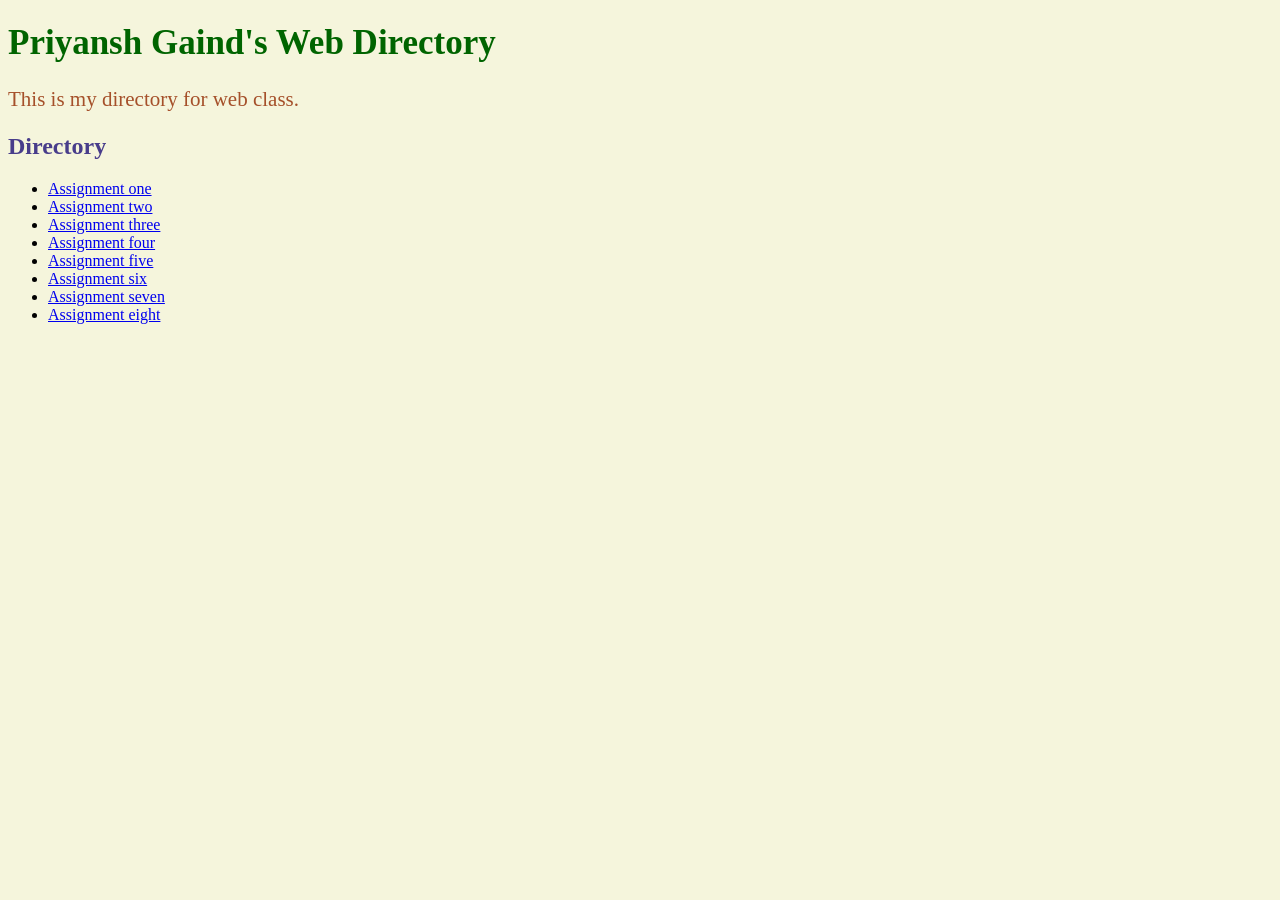
<file: index.html>
<!doctype html>
<html lang="en">
    <head>
        <meta charset="UTF-8" />
        <title>Priyansh Gaind</title>
        <link rel="stylesheet" href="CSS/styles.css">
    </head>
    <body>
    
        <h1>Priyansh Gaind's Web Directory</h1>
        <p class="brown-text">This is my directory for web class.</p>
        <h2>Directory</h2>
        <ul>
            <li><a href="assignment-one/index.html">Assignment one</a></li>
            <li><a href="assignment-two/index.html">Assignment two</a></li>
            <li><a href="assignment-three/index.html">Assignment three</a></li>
            <li><a href="Assignment-four/type.html">Assignment four</a></li>
            <li><a href="assignment-five/index.html">Assignment five</a></li>
            <li><a href="assignment-six/index.html">Assignment six</a></li>
            <li><a href="assignment-seven/index.html">Assignment seven</a></li>
            <li><a href="assignment-eight/index.html">Assignment eight</a></li>
        </ul>
    </body>
</html>
</file>
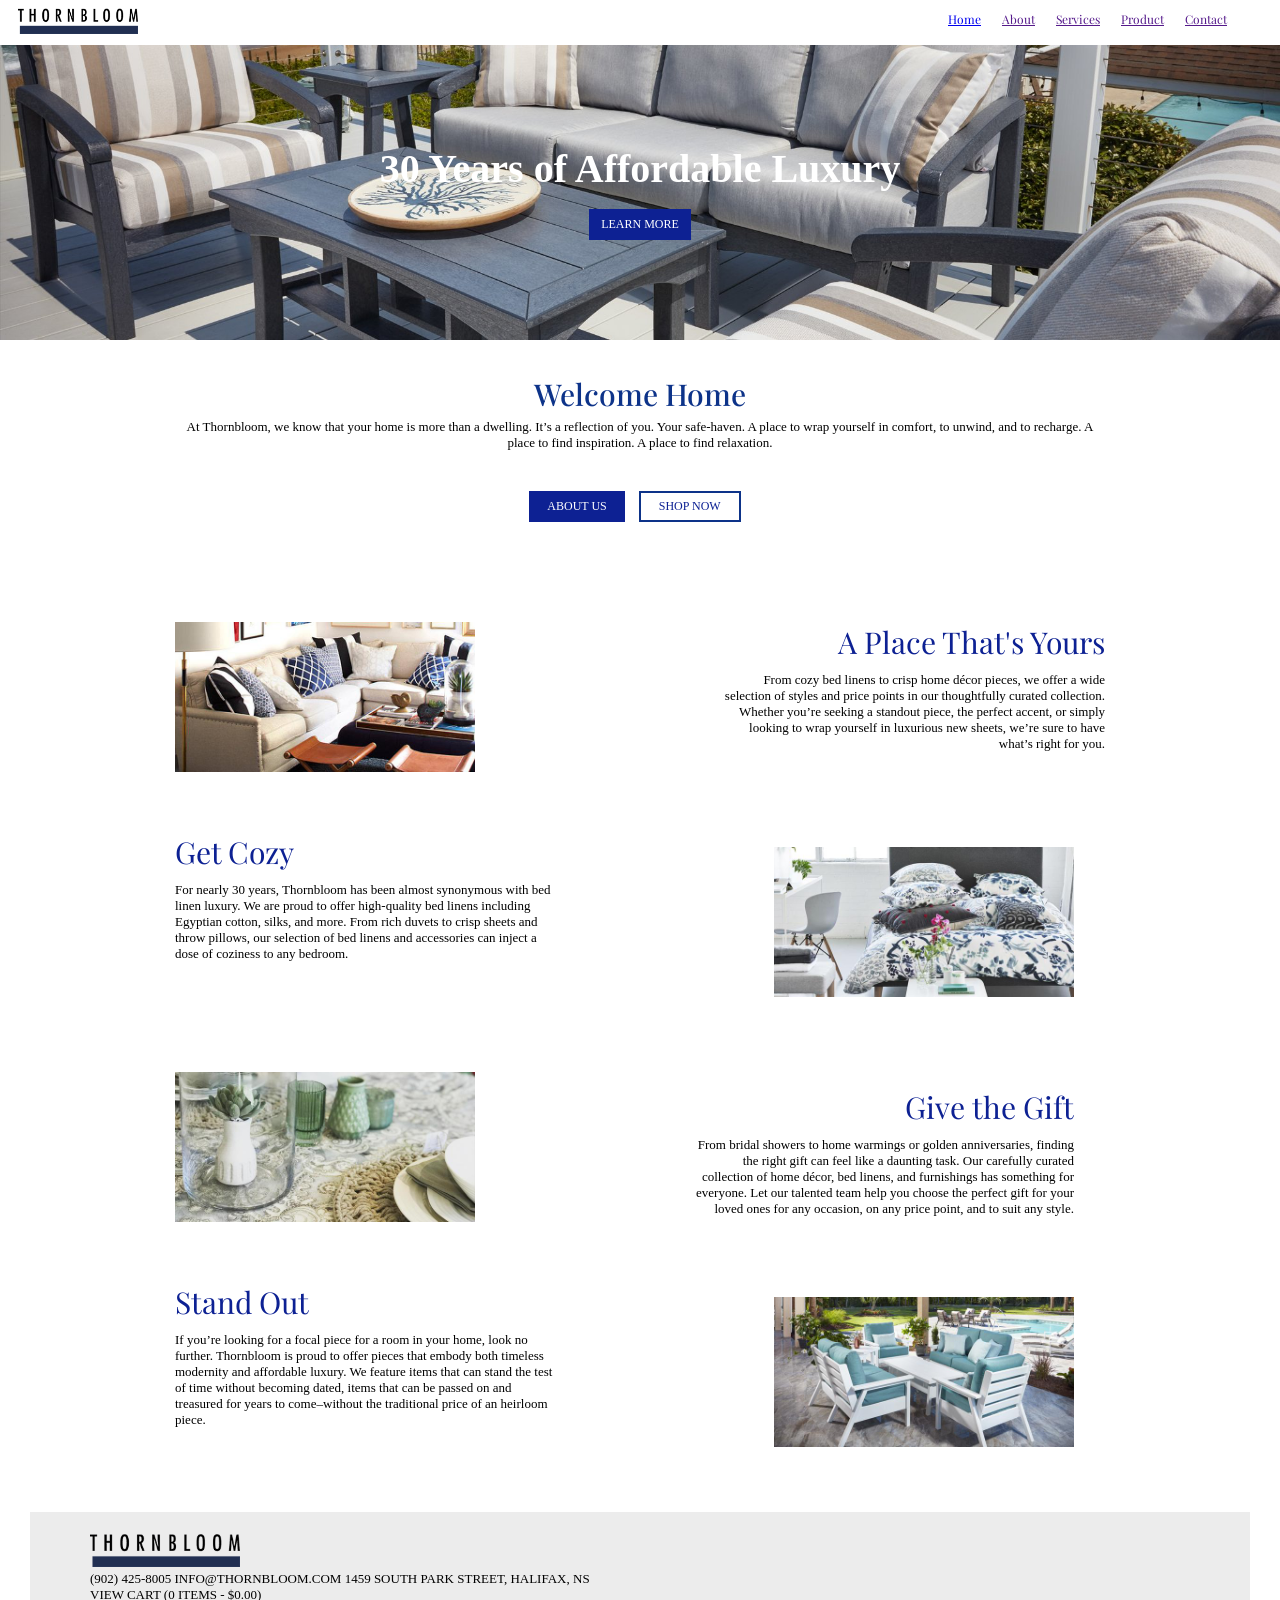
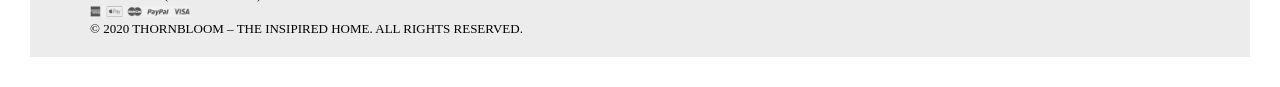
<file: assignment-eight/index.html>
<!DOCTYPE html>
<html lang="en">
    <head>
        <meta charset="UTF-8" />
        <title>Title</title>
        <link rel="stylesheet" href="CSS/styles.css">
        <link rel="preconnect" href="https://fonts.googleapis.com">
<link rel="preconnect" href="https://fonts.gstatic.com" crossorigin>
<link href="https://fonts.googleapis.com/css2?family=Playfair+Display:ital,wght@0,400..900;1,400..900&display=swap" rel="stylesheet">
    </head>
    <body>
    
    <!-- Navigation Bar -->
        
             <img class="logo" src="Images/thornbloom-logo.png" alt="Thornbloom Logo" width="120" />
            
        <div class="nav-bar">
            <nav>
                <a href="../index.html">Home</a>
                <a href="">About</a>
                <a href="">Services</a>
                <a href="">Product</a>
                <a href="">Contact</a>
            </nav>
        </div>
        <!-- Hero Banner -->
        <header>
            <div class="hero">
           
            <h1>30 Years of Affordable Luxury</h1>
            <a class="button">LEARN MORE</a>
                </div>
        </header>
        <!-- Main Content -->
        <main>
            <div>
                <div class="welcomehome">
                <h2>Welcome Home</h2>
                    </div>
                <div class="introtext">
                <p>
                    At Thornbloom, we know that your home is more than a dwelling. It’s a reflection of you. Your
                    safe-haven. A place to wrap yourself in comfort, to unwind, and to recharge. A place to find
                    inspiration. A place to find relaxation.
                </p>
                    </div>
                <div class="buttons">
                <a class="button3">ABOUT US</a>
                <a class="button2">SHOP NOW</a>
                    </div>
            </div>

            <!-- Column one-->
            <div class="firstrow">
                <div class="calloutimg1">
                    <img src="Images/callout-img-01.jpg" alt="Callout Banner"/>
                </div>

                <div class="firstpara">
                    <h3>A Place That's Yours</h3>
                    <p>
                        From cozy bed linens to crisp home décor pieces, we offer a wide selection of styles and price
                        points in our thoughtfully curated collection. Whether you’re seeking a standout piece, the
                        perfect accent, or simply looking to wrap yourself in luxurious new sheets, we’re sure to have
                        what’s right for you.
                    </p>
                </div>
            </div>
            <!-- Column Two -->
            <div class="secondrow">
                <div class="secondpara">
                    <h3>Get Cozy</h3>
                    <p>
                        For nearly 30 years, Thornbloom has been almost synonymous with bed linen luxury. We are proud
                        to offer high-quality bed linens including Egyptian cotton, silks, and more. From rich duvets to
                        crisp sheets and throw pillows, our selection of bed linens and accessories can inject a dose of
                        coziness to any bedroom.
                    </p>
                </div>

                <div class="calloutimg2">
                    <img src="Images/callout-img-02.jpg" alt="Callout image 2" width="300" />
                </div>
            </div>
            <!-- Column three -->
            <div class="thirdrow">
                <div class="calloutimg3">
                    <img src="Images/callout-img-03.jpg" alt="Callout image 3" width="300" />
                </div>

                <div class="thirdpara">
                    <h3>Give the Gift</h3>
                    <p>
                        From bridal showers to home warmings or golden anniversaries, finding the right gift can feel
                        like a daunting task. Our carefully curated collection of home décor, bed linens, and
                        furnishings has something for everyone. Let our talented team help you choose the perfect gift
                        for your loved ones for any occasion, on any price point, and to suit any style.
                    </p>
                </div>
            </div>
            <!-- Column four -->
            <div class="fourthrow">
                <div class="fourthpara">
                    <h3>Stand Out</h3>
                    <p>
                        If you’re looking for a focal piece for a room in your home, look no further. Thornbloom is
                        proud to offer pieces that embody both timeless modernity and affordable luxury. We feature
                        items that can stand the test of time without becoming dated, items that can be passed on and
                        treasured for years to come–without the traditional price of an heirloom piece.
                    </p>
                </div>
                <div class="calloutimg4">
                    <img src="Images/callout-img-04.jpg" alt="Callout image 4" width="300" />
                </div>
            </div>
        </main>

        <!-- footer -->

        <footer>
            <div>
                <img src="Images/thornbloom-logo.png" alt="Thornbloom logo" width="150" />
                <p>(902) 425-8005 INFO@THORNBLOOM.COM 1459 SOUTH PARK STREET, HALIFAX, NS</p>
            </div>

            <div>
                <p>VIEW CART (0 ITEMS - $0.00)</p>
                <img src="Images/payment-icons.jpg" alt="Payment icons" width="100" />
            </div>
            <div>
                <p>© 2020 THORNBLOOM – THE INSIPIRED HOME. ALL RIGHTS RESERVED.</p>
            </div>
        </footer>
            </body>
</html>
</file>
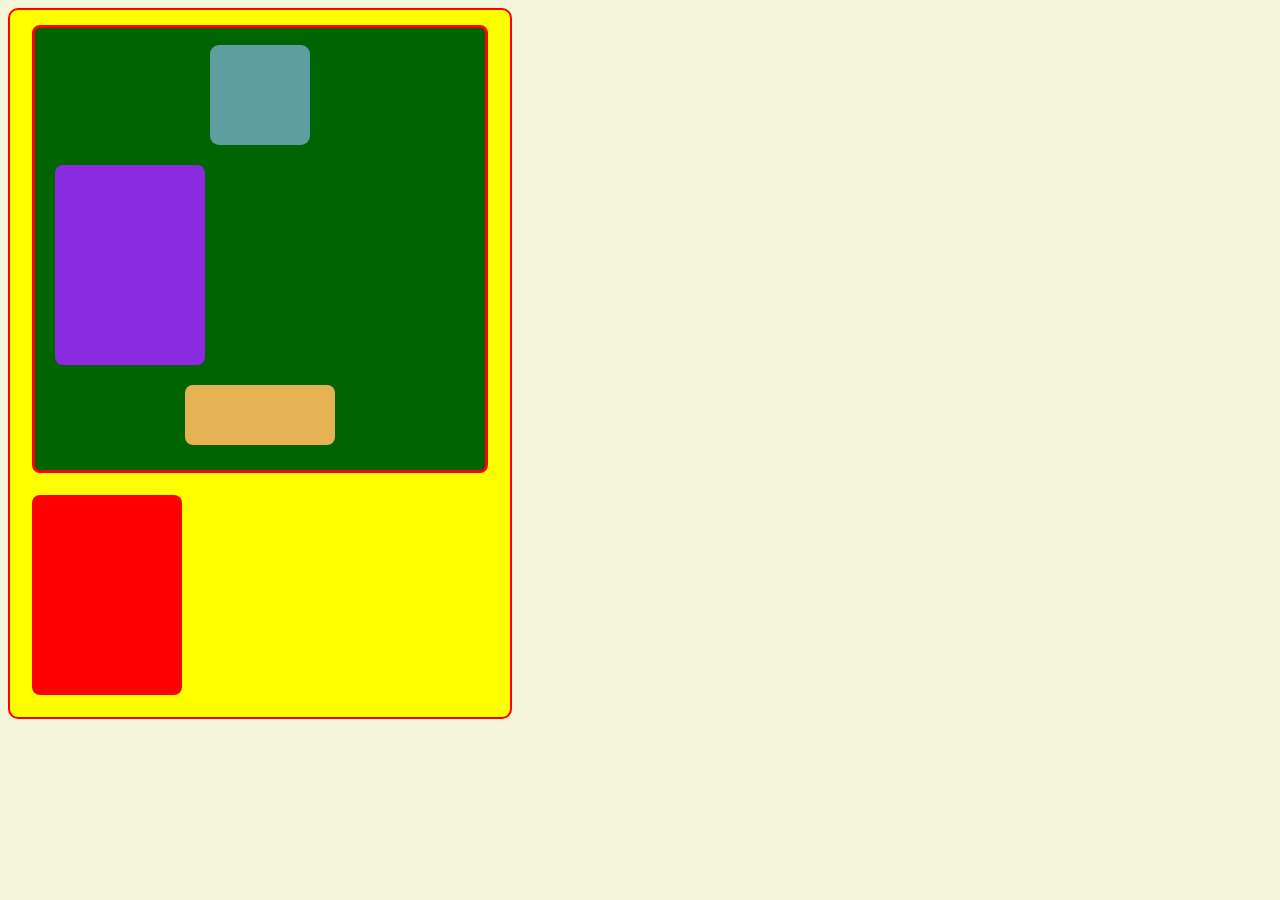
<file: assignment-five/index.html>
<!DOCTYPE html>
<html lang="en">
    <head>
        <meta charset="UTF-8" />
        <title>Title</title>
        <link rel="stylesheet" href="CSS/styles.css">
    </head>
    <body>
    <div class="outer-box">
        
        <div class="inner-box">
        <div class="inner-box2"></div>
        <div class="inner-box3"></div>
        <div class="inner-box4"></div>
            </div>
        <div class="inner-box5"></div>
        </div>
        
    </body>
</html>
</file>
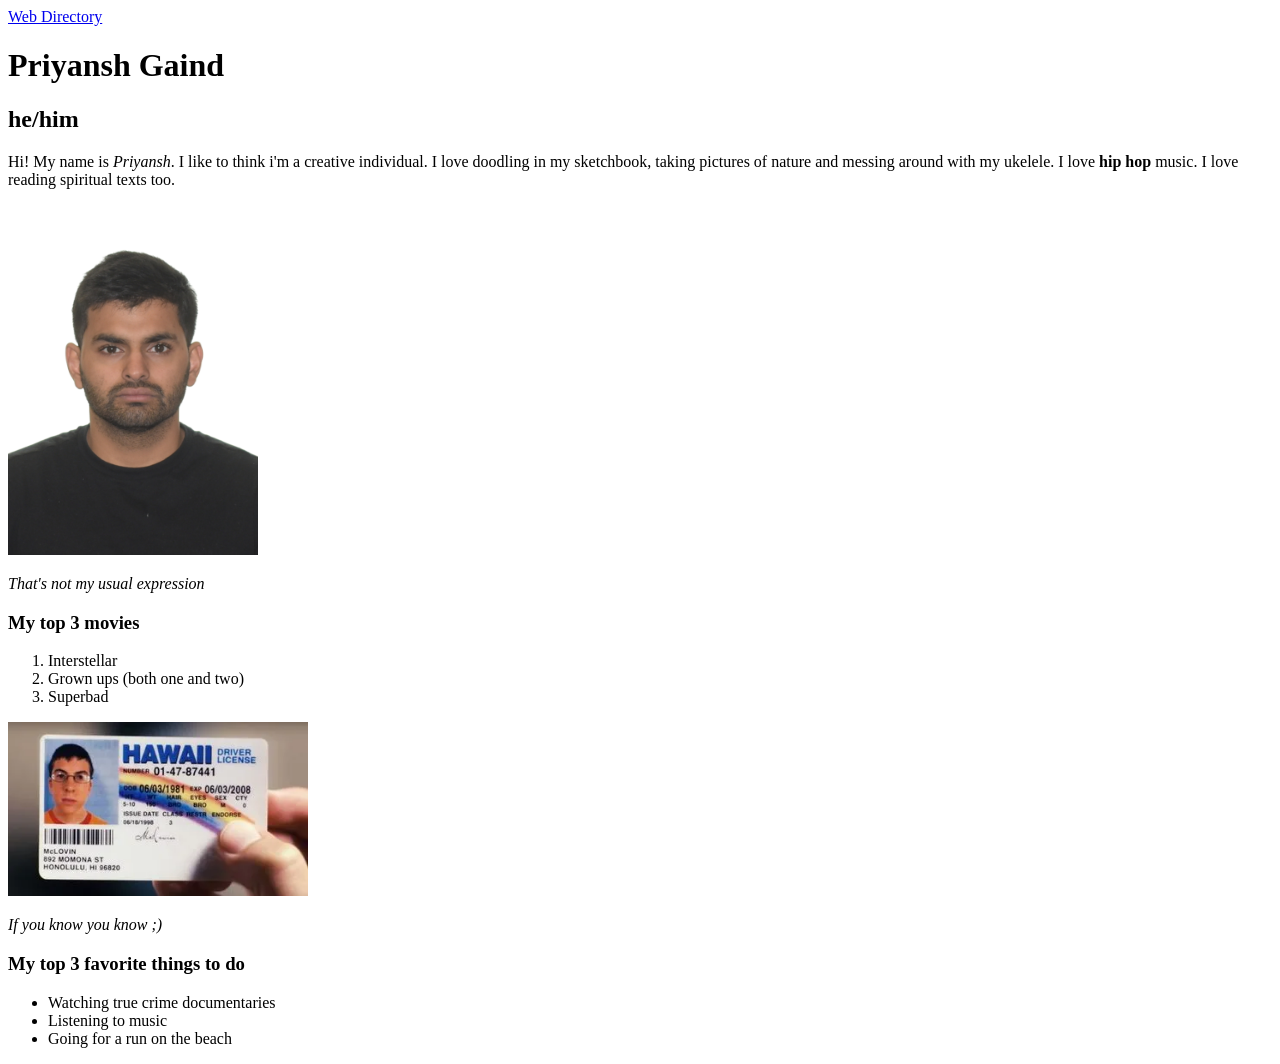
<file: assignment-one/index.html>
<!doctype html>
<html lang="en">
    <head>
        <meta charset="UTF-8" />
        <title>Title</title>
    </head>
    <body>
        <a
           href="../index.html">Web Directory</a>
        <h1>Priyansh Gaind</h1>
        <h2>he/him</h2>
        <p>
            Hi! My name is <em>Priyansh</em>. I like to think i'm a creative individual. I love doodling in my
            sketchbook, taking pictures of nature and messing around with my ukelele. I love
            <strong>hip hop</strong> music. I love reading spiritual texts too.
        </p>
        <img src="images/CDN%20PERM%20RES%20&%20CITIZEN.jpg" width="250" alt="photo of Priyansh Gaind" />
        <p><em>That's not my usual expression</em></p>
        <h3>My top 3 movies</h3>
        <ol>
            <li>Interstellar</li>
            <li>Grown ups (both one and two)</li>
            <li>Superbad</li>
        </ol>
        <img src="images/mclovin.jpeg.webp" width="300" alt="Photo of Mclovin" />
        <p><em>If you know you know ;)</em></p>
        <h3>My top 3 favorite things to do</h3>
        <ul>
            <li>Watching true crime documentaries</li>
            <li>Listening to music</li>
            <li>Going for a run on the beach</li>
        </ul>
    </body>
</html>
</file>
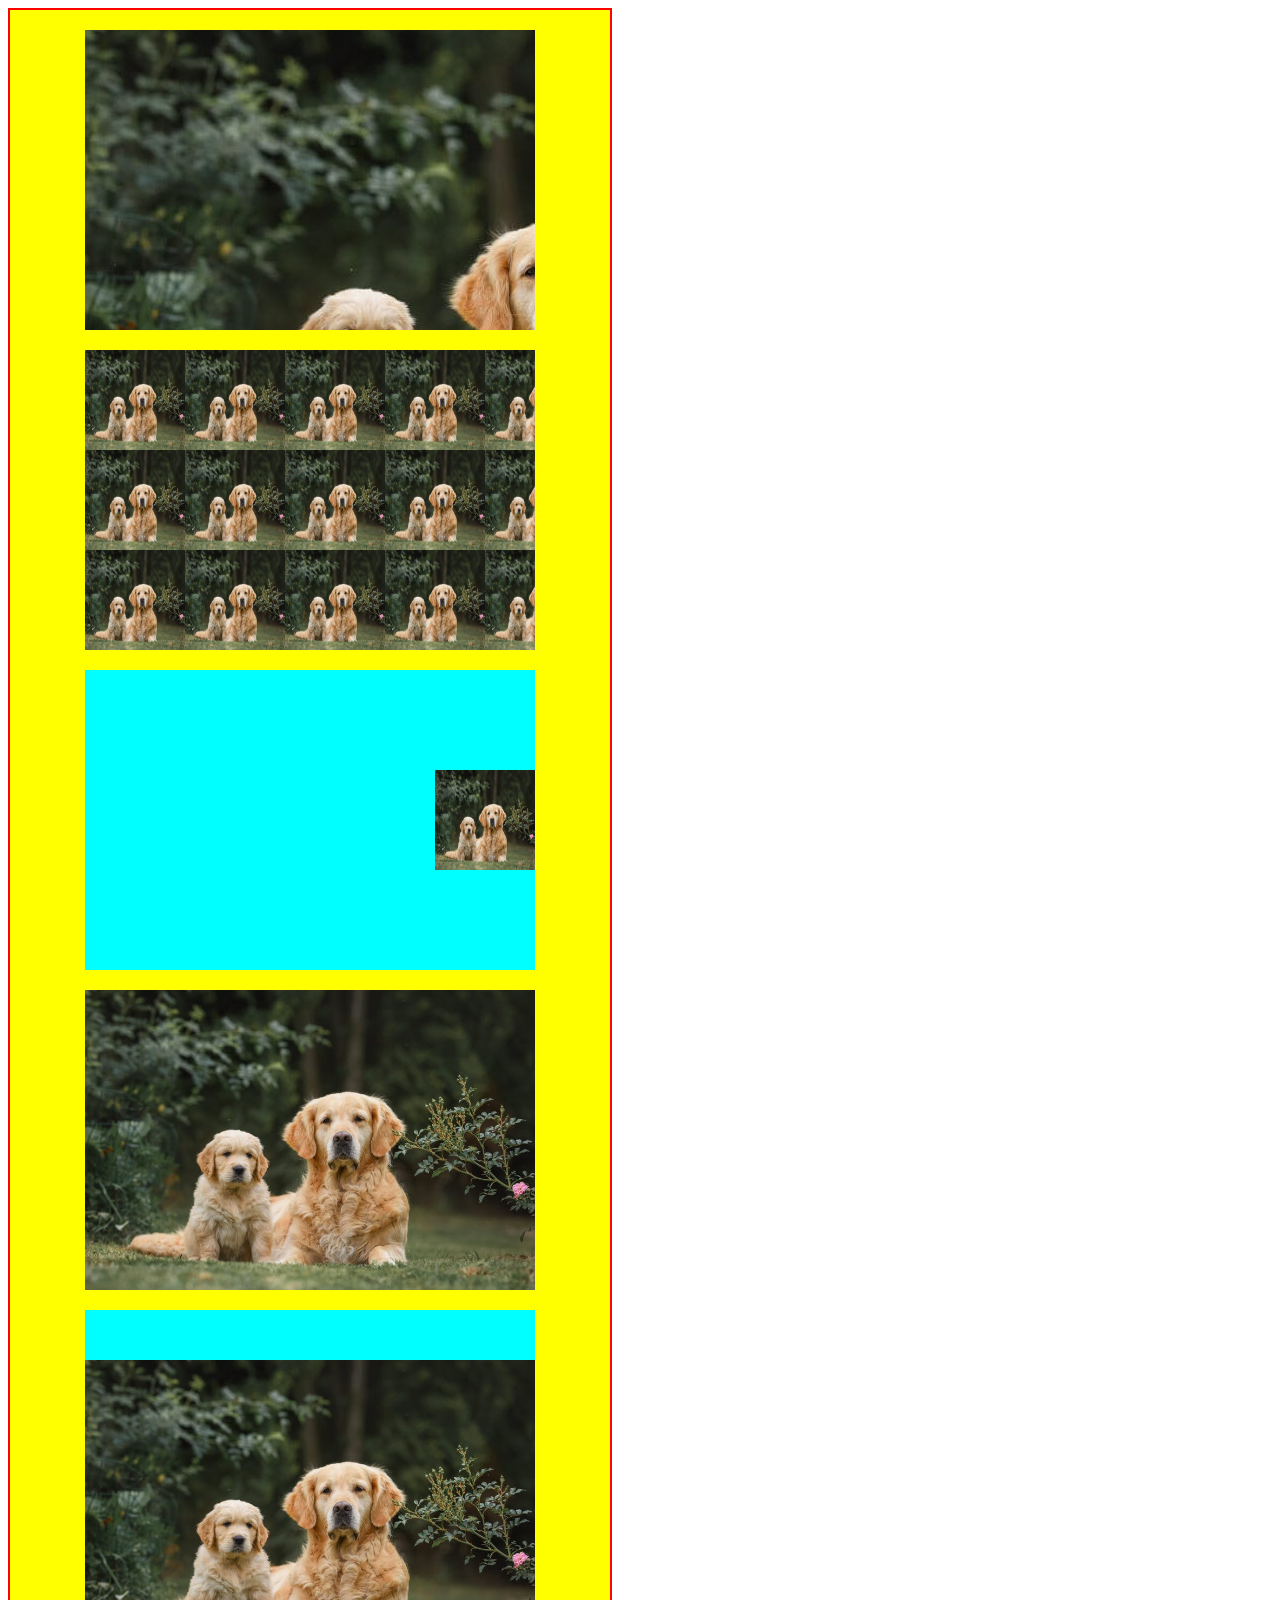
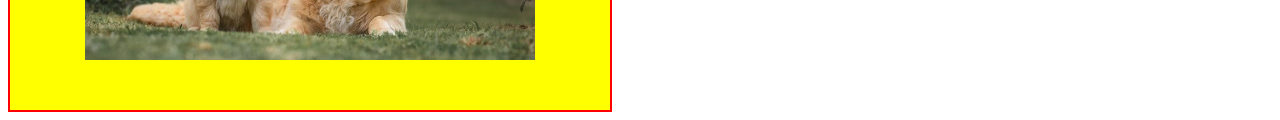
<file: assignment-seven/index.html>
<!DOCTYPE html>
<html lang="en">
    <head>
        <meta charset="UTF-8" />
        <title>Title</title>
        <link rel="stylesheet" href="CSS/styles.css">
    </head>
    <body>
    <div class="outer-box">
        <div class="img1"></div>
        <div class="img2"></div>
        <div class="img3"></div>
        <img class="img4" alt="dogs" src="images/popular-dogs-hero-1.jpg"/>
        <img class="img5" alt="dogs" src="images/popular-dogs-hero-1.jpg" />
        
        </div>
    </body>
</html>
</file>
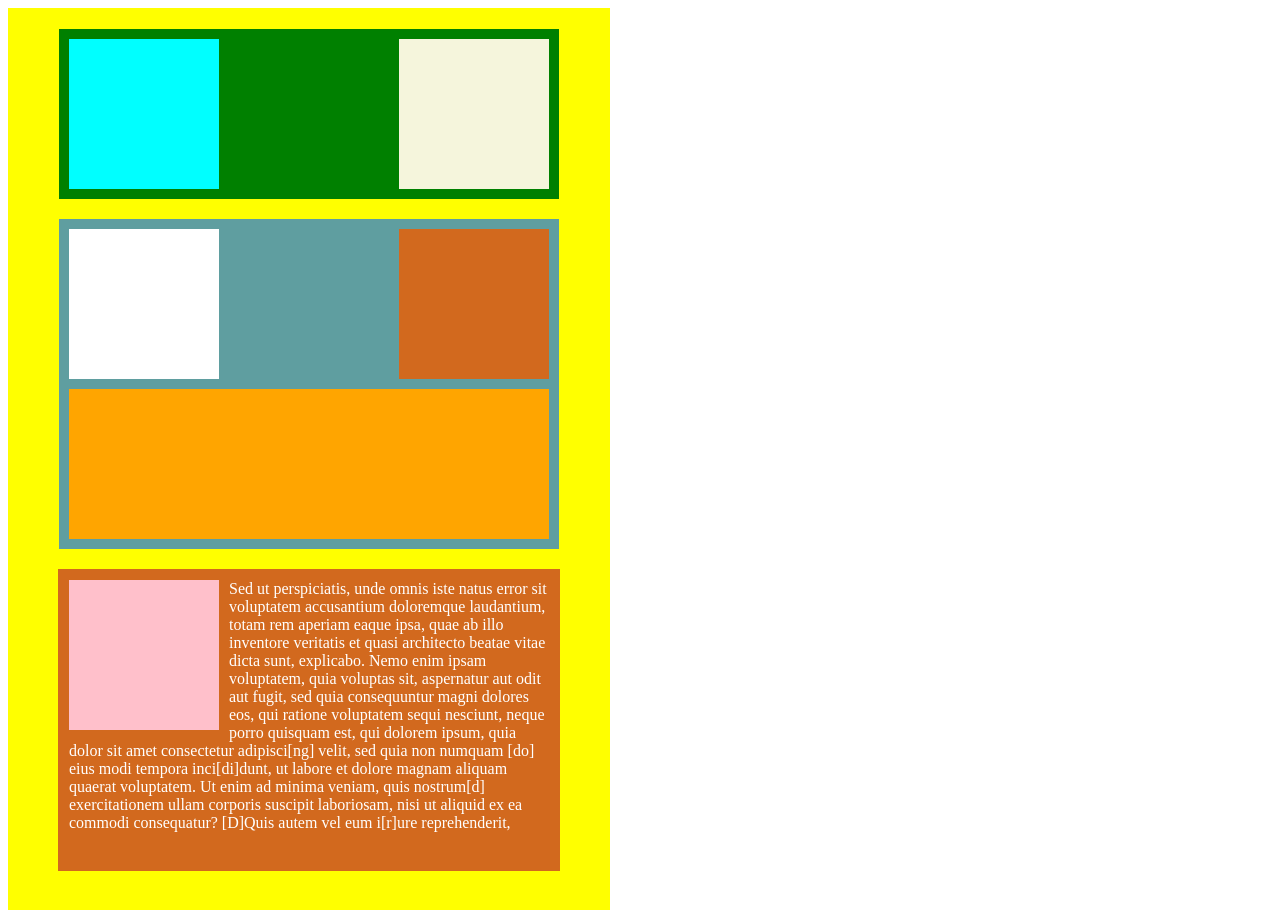
<file: assignment-six/index.html>
<!DOCTYPE html>
<html lang="en">
    <head>
        <meta charset="UTF-8" />
        <title>Title</title>
        <link rel="stylesheet" href="CSS/styles.css">
    </head>
    <body>
    <div class="outer-box">
        <div class="i-box-1">
            <div class="i-box-1-1"></div>
            <div class="i-box-1-2"></div>
        </div>
        <div class="i-box-2">
        <div class="i-box-2-1"></div>
        <div class="i-box-2-2"></div>
        <div class="i-box-2-3"></div>
        </div>
        <div class="i-box-3">
        <div class="i-box-3-1"></div>
            <p>
            Sed ut perspiciatis, unde omnis iste natus error sit voluptatem accusantium doloremque laudantium, totam rem aperiam eaque ipsa, quae ab illo inventore veritatis et quasi architecto beatae vitae dicta sunt, explicabo. Nemo enim ipsam voluptatem, quia voluptas sit, aspernatur aut odit aut fugit, sed quia consequuntur magni dolores eos, qui ratione voluptatem sequi nesciunt, neque porro quisquam est, qui dolorem ipsum, quia dolor sit amet consectetur adipisci[ng] velit, sed quia non numquam [do] eius modi tempora inci[di]dunt, ut labore et dolore magnam aliquam quaerat voluptatem. Ut enim ad minima veniam, quis nostrum[d] exercitationem ullam corporis suscipit laboriosam, nisi ut aliquid ex ea commodi consequatur? [D]Quis autem vel eum i[r]ure reprehenderit,
            </p>
        </div>
        
        </div>
    </body>
</html>
</file>
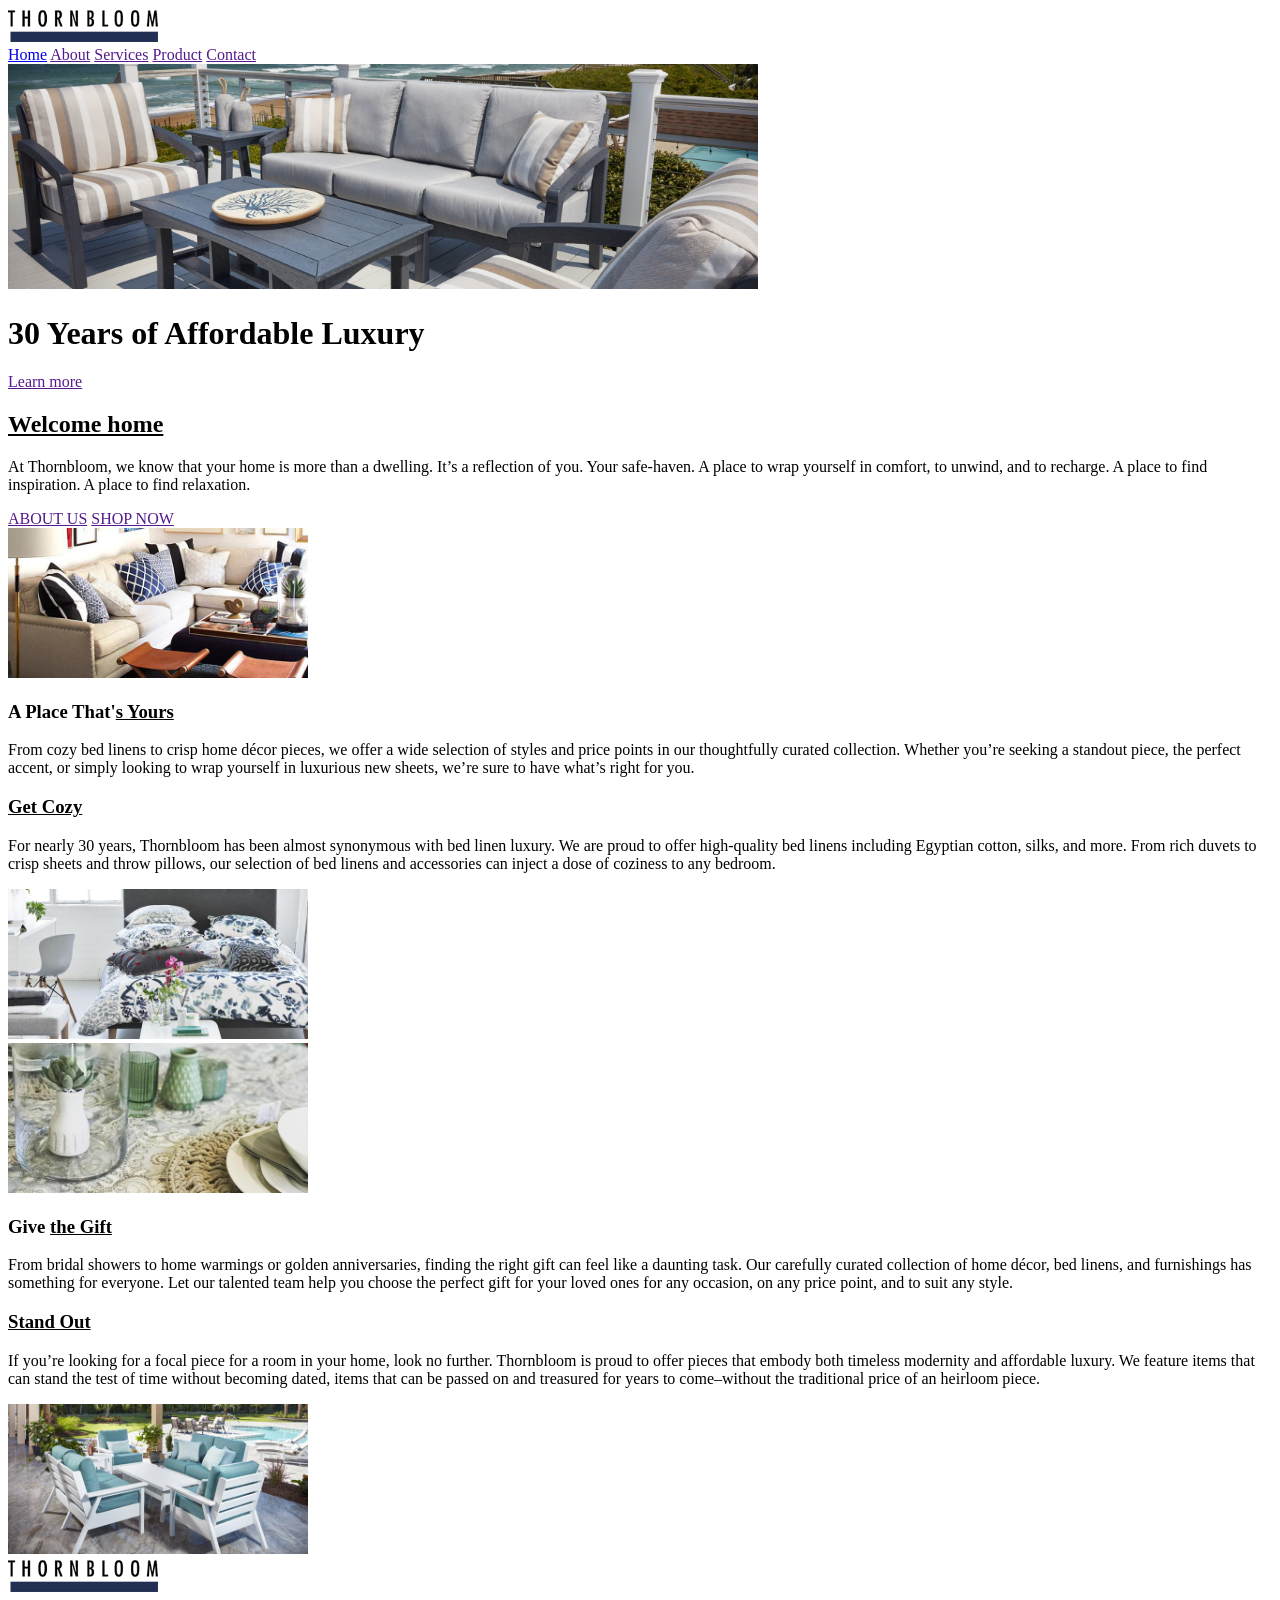
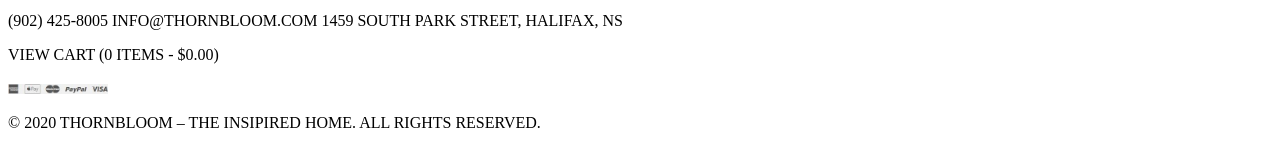
<file: assignment-three/index.html>
<!doctype html>
<html lang="en">
    <head>
        <meta charset="UTF-8" />
        <title>Title</title>
    </head>
    <body>
        <!-- Navigartionm Bar -->
        <div>
            
            <img src="images/thornbloom-logo.png" alt="Thornbloom Logo" width="150" />
            <nav>
                <a href="../index.html">Home</a>
                <a href="">About</a>
                <a href="">Services</a>
                <a href="">Product</a>
                <a href="">Contact</a>
            </nav>
        </div>
        <!-- Hero Banner -->
        <header>
            <img src="images/banner-img.jpg" alt="Thornbloom Banner" width="750" />
            <h1>30 Years of Affordable Luxury</h1>
            <a href="">Learn more</a>
        </header>
        <!-- Main Content -->
        <main>
            <div>
                <h2><u>Welcome home</u></h2>
                <p>
                    At Thornbloom, we know that your home is more than a dwelling. It’s a reflection of you. Your
                    safe-haven. A place to wrap yourself in comfort, to unwind, and to recharge. A place to find
                    inspiration. A place to find relaxation.
                </p>
                <a href="">ABOUT US</a>
                <a href="">SHOP NOW</a>
            </div>

            <!-- Column one-->
            <div>
                <div>
                    <img src="images/callout-img-01.jpg" alt="Callout Banner" width="300" />
                </div>

                <div>
                    <h3>A Place That'<u>s Yours</u></h3>
                    <p>
                        From cozy bed linens to crisp home décor pieces, we offer a wide selection of styles and price
                        points in our thoughtfully curated collection. Whether you’re seeking a standout piece, the
                        perfect accent, or simply looking to wrap yourself in luxurious new sheets, we’re sure to have
                        what’s right for you.
                    </p>
                </div>
            </div>
            <!-- Column Two -->
            <div>
                <div>
                    <h3><u>Get Cozy</u></h3>
                    <p>
                        For nearly 30 years, Thornbloom has been almost synonymous with bed linen luxury. We are proud
                        to offer high-quality bed linens including Egyptian cotton, silks, and more. From rich duvets to
                        crisp sheets and throw pillows, our selection of bed linens and accessories can inject a dose of
                        coziness to any bedroom.
                    </p>
                </div>

                <div>
                    <img src="images/callout-img-02.jpg" alt="Callout image 2" width="300" />
                </div>
            </div>
            <!-- Column three -->
            <div>
                <div>
                    <img src="images/callout-img-03.jpg" alt="Callout image 3" width="300" />
                </div>

                <div>
                    <h3>Give <u>the Gift</u></h3>
                    <p>
                        From bridal showers to home warmings or golden anniversaries, finding the right gift can feel
                        like a daunting task. Our carefully curated collection of home décor, bed linens, and
                        furnishings has something for everyone. Let our talented team help you choose the perfect gift
                        for your loved ones for any occasion, on any price point, and to suit any style.
                    </p>
                </div>
            </div>
            <!-- Column four -->
            <div>
                <div>
                    <h3><u>Stand Out</u></h3>
                    <p>
                        If you’re looking for a focal piece for a room in your home, look no further. Thornbloom is
                        proud to offer pieces that embody both timeless modernity and affordable luxury. We feature
                        items that can stand the test of time without becoming dated, items that can be passed on and
                        treasured for years to come–without the traditional price of an heirloom piece.
                    </p>
                </div>
                <div>
                    <img src="images/callout-img-04.jpg" alt="Callout image 4" width="300" />
                </div>
            </div>
        </main>

        <!-- footer -->

        <footer>
            <div>
                <img src="images/thornbloom-logo.png" alt="Thornbloom logo" width="150" />
                <p>(902) 425-8005 INFO@THORNBLOOM.COM 1459 SOUTH PARK STREET, HALIFAX, NS</p>
            </div>

            <div>
                <p>VIEW CART (0 ITEMS - $0.00)</p>
                <img src="images/payment-icons.jpg" alt="Payment icons" width="100" />
            </div>
            <div>
                <p>© 2020 THORNBLOOM – THE INSIPIRED HOME. ALL RIGHTS RESERVED.</p>
            </div>
        </footer>
    </body>
</html>
</file>
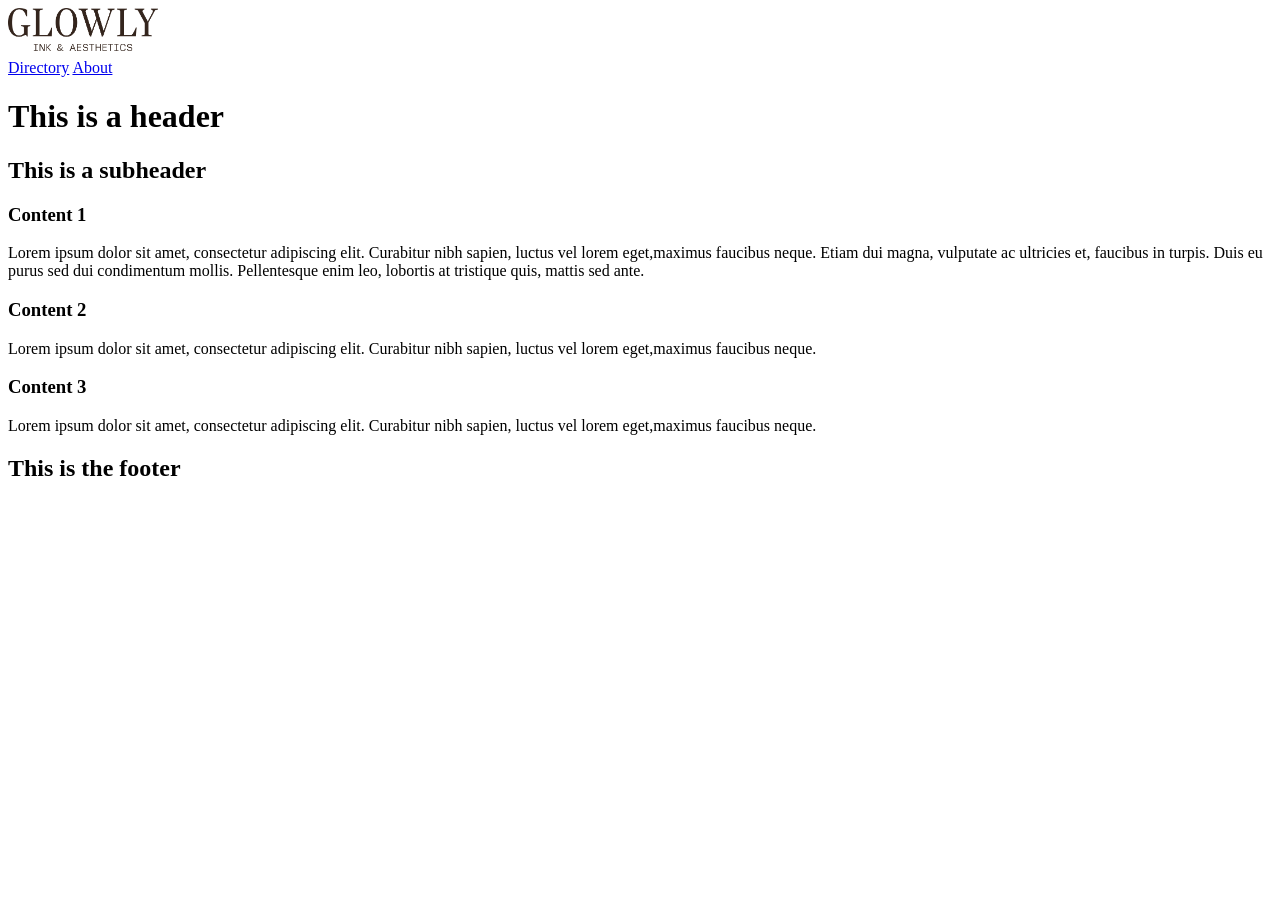
<file: assignment-two/index.html>
<!doctype html>
<html lang="en">
    <head>
        <meta charset="UTF-8" />
        <title>Container Workshop</title>
    </head>

    <body>
        
        <!-- Navigation bar -->
        <div>
            <img src="images/logo-dark-brown.png" alt="Placeholder Logo" width="150" />
            <nav>
                <a href="../index.html">Directory</a>
                <a href="../assignment-one/index.html">About</a>
            </nav>
        </div>

        <!-- Hero Banner -->
        <header>
            <h1>This is a header</h1>
            <h2>This is a subheader</h2>
        </header>

        <!-- Main Content -->
        <main>
            <!-- One Column -->
            <div>
                <h3>Content 1</h3>
                <p>
                    Lorem ipsum dolor sit amet, consectetur adipiscing elit. Curabitur nibh sapien, luctus vel lorem
                    eget,maximus faucibus neque. Etiam dui magna, vulputate ac ultricies et, faucibus in turpis. Duis eu
                    purus sed dui condimentum mollis. Pellentesque enim leo, lobortis at tristique quis, mattis sed
                    ante.
                </p>
            </div>

            <!-- Two Column -->
            <div>
                <!-- Column one -->
                <div>
                    <h3>Content 2</h3>
                    <p>
                        Lorem ipsum dolor sit amet, consectetur adipiscing elit. Curabitur nibh sapien, luctus vel lorem
                        eget,maximus faucibus neque.
                    </p>
                </div>

                <!-- Column two -->
                <div>
                    <h3>Content 3</h3>
                    <p>
                        Lorem ipsum dolor sit amet, consectetur adipiscing elit. Curabitur nibh sapien, luctus vel lorem
                        eget,maximus faucibus neque.
                    </p>
                </div>
            </div>
        </main>

        <!-- Footer -->
        <footer>
            <h2>This is the footer</h2>
        </footer>
    </body>
</html>
</file>
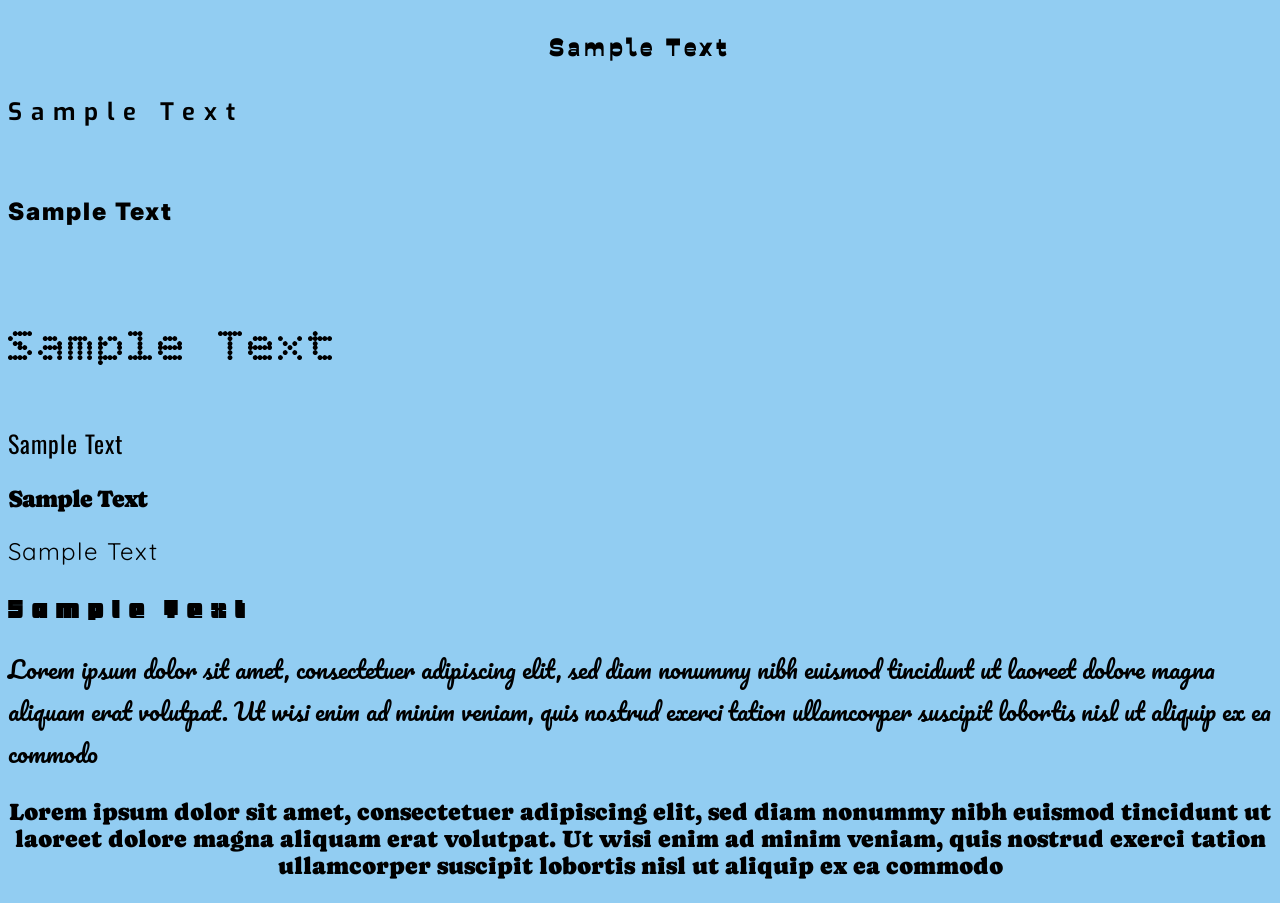
<file: Assignment-four/type.html>
<!doctype html>
<html lang="en">
    <head>
        <meta charset="UTF-8" />
        <title>Type Workshop</title>
        <link rel="stylesheet" href="CSS/styles.css">
        <link rel="preconnect" href="https://fonts.googleapis.com">
<link rel="preconnect" href="https://fonts.gstatic.com" crossorigin>
<link href="https://fonts.googleapis.com/css2?family=Badeen+Display&family=Bitcount+Grid+Single:wght@100..900&family=Caprasimo&family=Exo:ital,wght@0,100..900;1,100..900&family=Inter:ital,opsz,wght@0,14..32,100..900;1,14..32,100..900&family=Oswald:wght@200..700&family=Pacifico&family=Quicksand:wght@300..700&family=Savate:ital,wght@0,200..900;1,200..900&display=swap" rel="stylesheet">
    </head>

    <body>
        
        <div class="type-wrapper">
            <p class="type1">Sample Text</p>
            <p class="type2">Sample Text</p>
            <p class="type3">Sample Text</p>
            <p class="type4">Sample Text</p>
            <p class="type5">Sample Text</p>
            <p class="type6">Sample Text</p>
            <p class="type7">Sample Text</p>
            <p class="type8">Sample Text</p>
            <p class="type9">
                Lorem ipsum dolor sit amet, consectetuer adipiscing elit, sed diam nonummy nibh euismod tincidunt ut
                laoreet dolore magna aliquam erat volutpat. Ut wisi enim ad minim veniam, quis nostrud exerci tation
                ullamcorper suscipit lobortis nisl ut aliquip ex ea commodo
            </p>
            <p class="type10">
                Lorem ipsum dolor sit amet, consectetuer adipiscing elit, sed diam nonummy nibh euismod tincidunt ut
                laoreet dolore magna aliquam erat volutpat. Ut wisi enim ad minim veniam, quis nostrud exerci tation
                ullamcorper suscipit lobortis nisl ut aliquip ex ea commodo
            </p>
        </div>
        
    </body>
</html>
</file>
<file: CSS/styles.css>
body{
    background-color: beige
}

h1{
    color:darkgreen;
        font-size: 35px;
}

h2{
color:darkslateblue;    
}

.brown-text{
    color:#a5502a;
        font-size: 21px;
}
</file>
<file: assignment-eight/CSS/styles.css>
* {
    padding: 0;
    margin: 0;
}

.logo{
    padding: 7px 18px;
}
.nav-bar {
    float: right;
    padding: 10px 53px
}
nav a{
    padding-left: 17px;
    font-family: "Playfair Display";
    font-size: 12px;
    
}
.hero {
    padding: 100px 15px;
    text-align: center;
    background-image: url("../Images/banner-img.jpg");
    background-size: cover;
    background-position: bottom;
    color: #ffffff;
}
.button {
    background-color: #0d2193;
    color: #ffffff;
    text-decoration: none;
    padding: 8px 12px;
    display: inline-block;
    margin-top: 17px;
    font-size: 12px;
}
.button3 {
    background-color: #0d2193;
    color: #ffffff;
    text-decoration: none;
    padding: 8px 18px;
    display: inline-block;
    font-size: 12px;
    text-align: center;
    
}
.button2 {
    color: #0d2193;
    display: inline-block;
    font-size: 12px;
    padding: 6px 18px;
    margin: auto 10px;
    border: 2px solid #0d3389;
}

h2{
    padding-top: 34px;
    text-align: center;
    font-size: 30px;
    color: #0d3389;
    font-family: "Playfair Display";
    font-weight: 500;
}

h1{
    font-size: 40px;
}

h3{
    font-family: "Playfair Display";
    font-size: 30px;
    color: #0d2193;
    font-weight: 200;
    padding-bottom: 10px
}

p{
    
    font-size: 13px;
}

.buttons {
    text-align:center;
    padding: 20px
}

.calloutimg1{
    float: left;
    width: 300px;
    height: 200px;
    margin-left: 175px;
     
}

.calloutimg1 img {
    width: 100%;
}

.calloutimg2 img {
    width: 100%;
}

.firstpara{
   
    float: right;
    width: 30%;
    text-align: right;
    margin-right:175px;

}

.firstrow{
    padding-top: 80px;
}
.introtext{
    text-align:center;
    margin: auto 175px;
    padding-top:5px;
    padding-bottom: 20px;
}
.secondrow{
    padding-top: 10px;
    clear: both;
}
.secondpara{
    float: left;
    width: 30%;
    margin-left: 175px;
    
}
.calloutimg2{
    float: right;
    width: 300px;
    height: 200px;
    margin-right: 175px;
    padding: 15px 31px;
}
.thirdrow{
    padding-top: 10px;
    clear:both;
}
.calloutimg3{
    float: left;
    width: 300px;
    height: 200px;
    margin-left: 175px;
}
.thirdpara{
      padding: 15px 31px;
    float: right;
    width: 30%;
    text-align: right;
    margin-right:175px;
}
.calloutimg4{
    float: right;
    width: 300px;
    height: 200px;
    margin-right: 175px;
    padding: 15px 31px;
}
.fourthpara{
    float: left;
    width: 30%;
    margin-left: 175px;
}
.fourthrow{
    padding-top: 10px;
    clear: both;
}
footer{
    clear: both;
    margin: 30px;
    background-color: #ececec;
    padding: 20px 60px;
}
</file>
<file: assignment-five/CSS/styles.css>
body{
    
background-color: beige;
}

.outer-box {
    
width: 500px;
    height: 707px;
    background-color: yellow;
    border: 2px solid red;
    border-radius: 10px;
}

.inner-box {
    width: 450px;
    height: 442px;
    background-color: darkgreen;
    border: 3px solid red;
    border-radius: 8px;
    margin: 15px auto;
    
}

.inner-box2 {
    width: 100px;
    height: 100px;
    background-color: cadetblue;
    border-radius: 9px;
    margin: 17px auto;
}

.inner-box3 {
    width: 150px;
    height: 200px;
    background-color: blueviolet;
    border-radius: 8px;
    margin:20px;
}

.inner-box4 {
    width: 150px;
    height: 60px;
    background-color: #e5b254;
    border-radius: 8px;
    margin: 20px auto;
    
}

.inner-box5 {
    height: 200px;
    width: 150px;
    background-color: red;
    border-radius: 8px;
    margin: 22px;
}
</file>
<file: assignment-seven/CSS/styles.css>
.outer-box{
    background-color: yellow;
    width: 600px;
    height: 1700px;
    border: 2px solid red;
}
.img1 {
    width: 450px;
    height: 300px;
    background-image: url(../images/popular-dogs-hero-1.jpg);
    margin: 20px auto;
}
.img2{
    width: 450px;
    height: 300px;
    margin: 20px auto;
    background-image: url(../images/popular-dogs-hero-1.jpg);
    background-size: 100px 100px;
    
}
.img3{
    width: 450px;
    height: 300px;
    margin: 20px auto;
    background-image: url(../images/popular-dogs-hero-1.jpg);
    background-color: aqua;
        background-size: 100px 100px;
    background-repeat: no-repeat;
    background-position: right;
}
.img4 {
    margin: 20px auto;
    display: block;
    width: 450px;
    height: 300px;
}

.img5 {
    background-color: aqua;
    margin: 20px auto;
    width: 450px;
    height: 350px;
    display: block;
    object-fit: contain;
    object-position: bottom;
    
}
</file>
<file: assignment-six/CSS/styles.css>
.outer-box {
    background-color: yellow;
    width: 600px;
    height: 900px;
    padding: 1px;
}

.i-box-1 {
    background-color: green;
    width: 500px;
    height: 170px;
    margin: 20px auto;

}

.i-box-1-1 {
    background-color: aqua;
    width: 150px;
    height: 150px;
    margin: 10px 10px;
    float: left;
}
.i-box-1-2 {
    background-color: beige;
    width: 150px;
    height: 150px;
    float: right;
    margin: 10px 10px;
    
}

.i-box-2 {
    background-color: cadetblue;
    width: 500px;
    height: 330px;
    margin: 20px auto;
}

.i-box-2-1 {
    background-color: white;
    height: 150px;
    width: 150px;
    margin: 10px 10px;
    float: left;
}

.i-box-2-2 {
    background-color: chocolate;
    width: 150px;
    height: 150px;
    float: right;
    margin: 10px 10px;
}

.i-box-2-3 {
    background-color: orange;
    width: 480px;
    height: 150px;
    margin: 10px 10px;
    clear:both;
    
    
}

.i-box-3 {
    background-color: chocolate;
    height: 300px;
    width: 500px;
    margin: 20px auto;
    padding: 1px;
}

.i-box-3-1 {
    background-color: pink;
    width: 150px;
    height: 150px;
    margin: 10px 10px;
    float: left;
}

p {
    color: white;
    font-size: 16px;
    margin: 10px;
}
</file>
<file: Assignment-four/CSS/styles.css>
body {
    background-color: #92cdf2;
}

p {
    font-size: 1.5em;
    
}

.type1 {
    font-weight: 900;
    letter-spacing: 4px;
    text-align: center;
    line-height: 2;
    font-family: "Savate", sans-serif;
    
}

.type2 {
    font-weight: 650;
    letter-spacing: 9px;
    font-family: "Exo", sans-serif;
}

.type3 {
    font-weight: 900;
     letter-spacing: 2px;
    line-height: 5;
    font-family: "Inter", sans-serif;
}

.type4 {
    font-weight: 400;
     letter-spacing: 1px;
    font-size: 3em;
    font-family: "Bitcount Grid Single", system-ui;
}

.type5 {
     letter-spacing: 1px;
    font-family: "Oswald", sans-serif;
}

.type6 {
    font-weight: 149;
     letter-spacing: -1px;
    font-family: "Caprasimo", serif;
}

.type7 {
     letter-spacing: 1px;
    font-family: "Quicksand", sans-serif;
}

.type8 {
     letter-spacing: 9px;
    font-family: "Badeen Display", system-ui;
}

.type9 {
    font-family: "Pacifico", cursive;
}

.type10 {
    text-align: center;
    font-family: "Caprasimo", serif;
}
</file>
